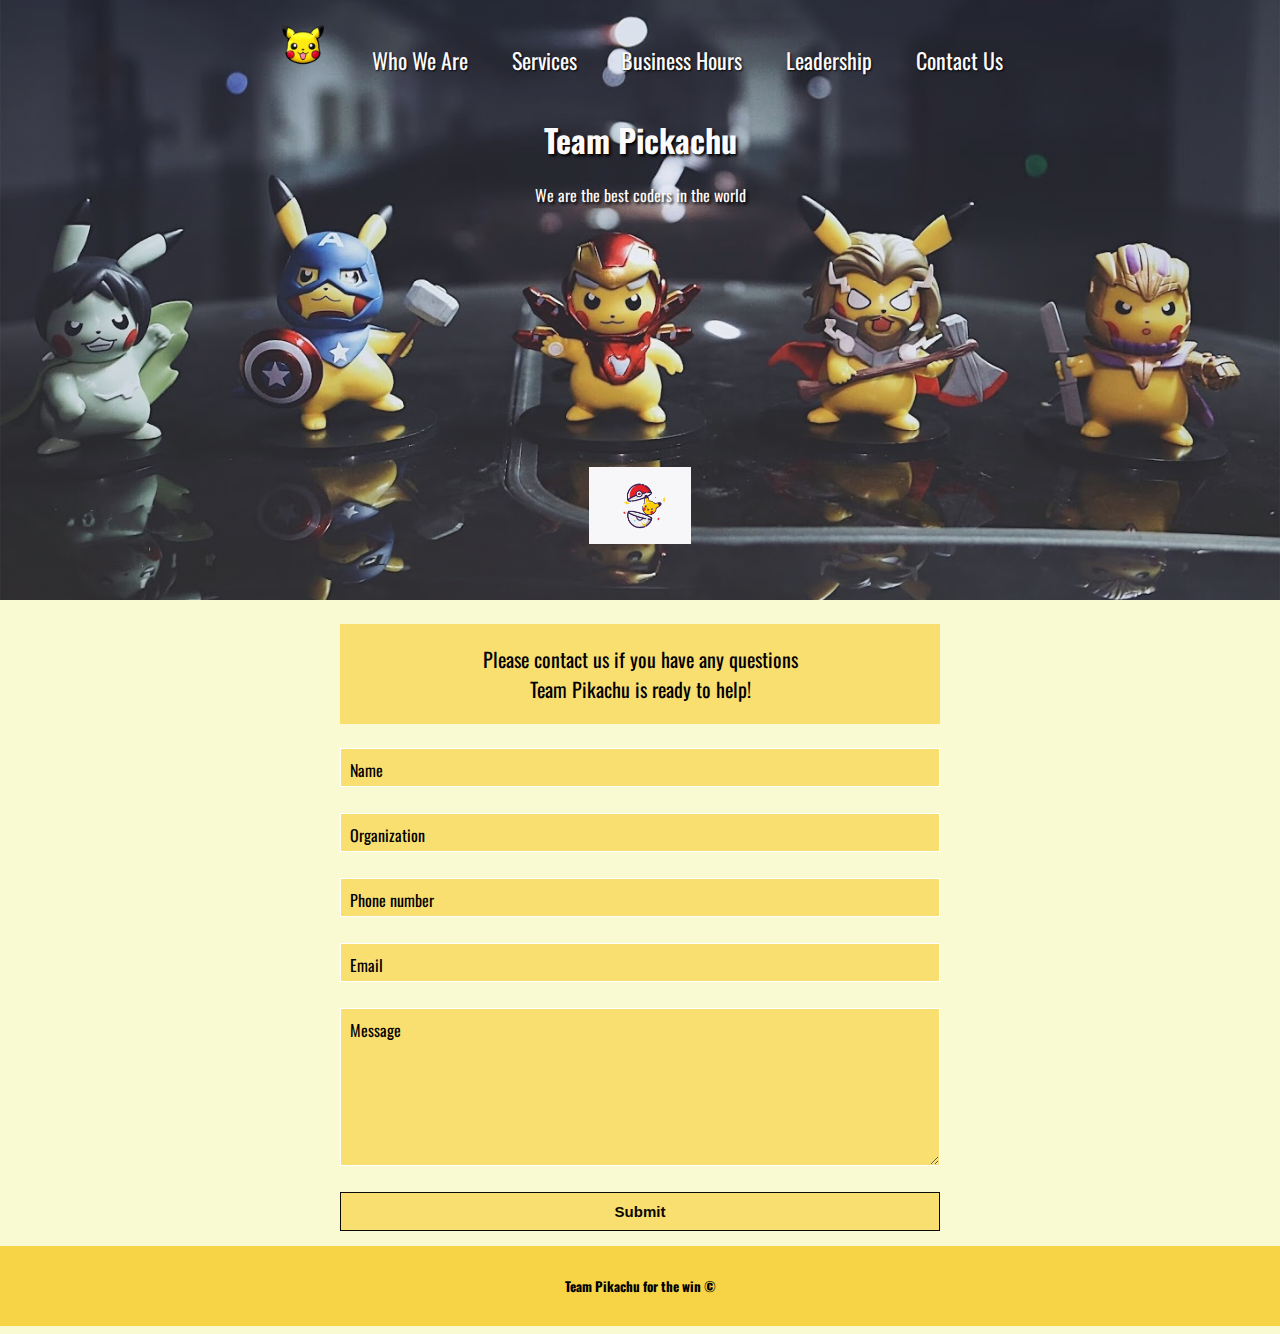
<file: contact-form.html>
<head>
  <meta charset="UTF-8" />
  <meta name="viewport" content="width=device-width, initial-scale=1.0" />
  <title>Pika HomePage</title>
  <link rel="stylesheet" href="style.css" />
  <link rel="icon" type="image/x-icon" href="img/pika-head.png" />
  <link rel="preconnect" href="https://fonts.googleapis.com" />
  <link rel="preconnect" href="https://fonts.gstatic.com" crossorigin />
  <link
    href="https://fonts.googleapis.com/css2?family=Oswald:wght@200;300;400;500;600;700&display=swap"
    rel="stylesheet"
  />
  <link
    rel="stylesheet"
    href="https://cdnjs.cloudflare.com/ajax/libs/font-awesome/6.4.2/css/all.min.css"
    integrity="sha512-z3gLpd7yknf1YoNbCzqRKc4qyor8gaKU1qmn+CShxbuBusANI9QpRohGBreCFkKxLhei6S9CQXFEbbKuqLg0DA=="
    crossorigin="anonymous"
    referrerpolicy="no-referrer"
  />

  <!-- <script src="https://kit.fontawesome.com/a16a13a636.js" crossorigin="anonymous"></script> -->
</head>
<body>
  <header class="contact-header">
    <nav class="navbar">
      <ul>
        <li>
          <a href="index.html" class="navlink"
            ><img src="img/pika-head.png"
          /></a>
        </li>
        <li><a href="index.html#about" class="navlink">Who We Are</a></li>
        <li><a href="index.html#indexservice" class="navlink">Services</a></li>
        <li>
          <a href="hoursindex.html" class="navlink" _blank>Business Hours</a>
        </li>
        <li><a href="teammembers.html" class="navlink">Leadership</a></li>
        <li><a href="#" class="navlink">Contact Us</a></li>
      </ul>
      <h1>Team Pickachu</h1>
      <p class="indexheaderpg">We are the best coders in the world</p>
      <br /><br /><br /><br /><br /><br /><br /><br /><br /><br />
    </nav>
    <img
      src="img/contact-gif.gif"
      alt="pikachu!"
      id="contact-gif"
      style="width: 8%"
    />
  </header>
  <br />

  <div class="contact">
    <p class="p-contact">
      Please contact us if you have any questions<br />
      Team Pikachu is ready to help!<i
        class="fa-solid fa-bolt-lightning fa-fade fa-xl"
        style="color: #fdf9ed"
      ></i>
    </p>
    <br />
    <form action="results.com" method="post" class="contact-form">
      <div class="input-contact">
        <input type="text" id="name-contact" required />
        <label for="name-contact"><i class="fa-solid fa-user"></i>Name</label>
      </div>
      <div class="input-contact">
        <input type="text" id="org-contact" required />
        <label for="org-contact"
          ><i class="fa fa-building" style="font-size: 16px"></i
          >Organization</label
        >
      </div>
      <div class="input-contact">
        <input type="number" id="number-contact" required/>

        <label for="number-contact"
          ><i class="fas fa-phone-square-alt" style="font-size: 16px"></i>Phone
          number</label
        >
      </div>
      <div class="input-contact">
        <input type="email" id="email-contact" required/>
        <label for="email-contact"
          ><i class="fa-solid fa-envelope"></i>Email</label
        >
      </div>
      <div class="input-contact">
        <textarea id="message-contact" rows="8" required></textarea>
        <label for="message-contact"
          ><i class="fa-solid fa-comments" style="font-size: 16px"></i
          >Message</label
        >
      </div>
      <button class="contact-button" type="submit">
        <span style="font-weight: bold">Submit</span
        ><i class="fa-solid fa-paper-plane"></i>
      </button>
    </form>
  </div>
  <footer>
    <h5>Team Pikachu for the win &#169;</h5>
  </footer>
</body>
</html>
</file>
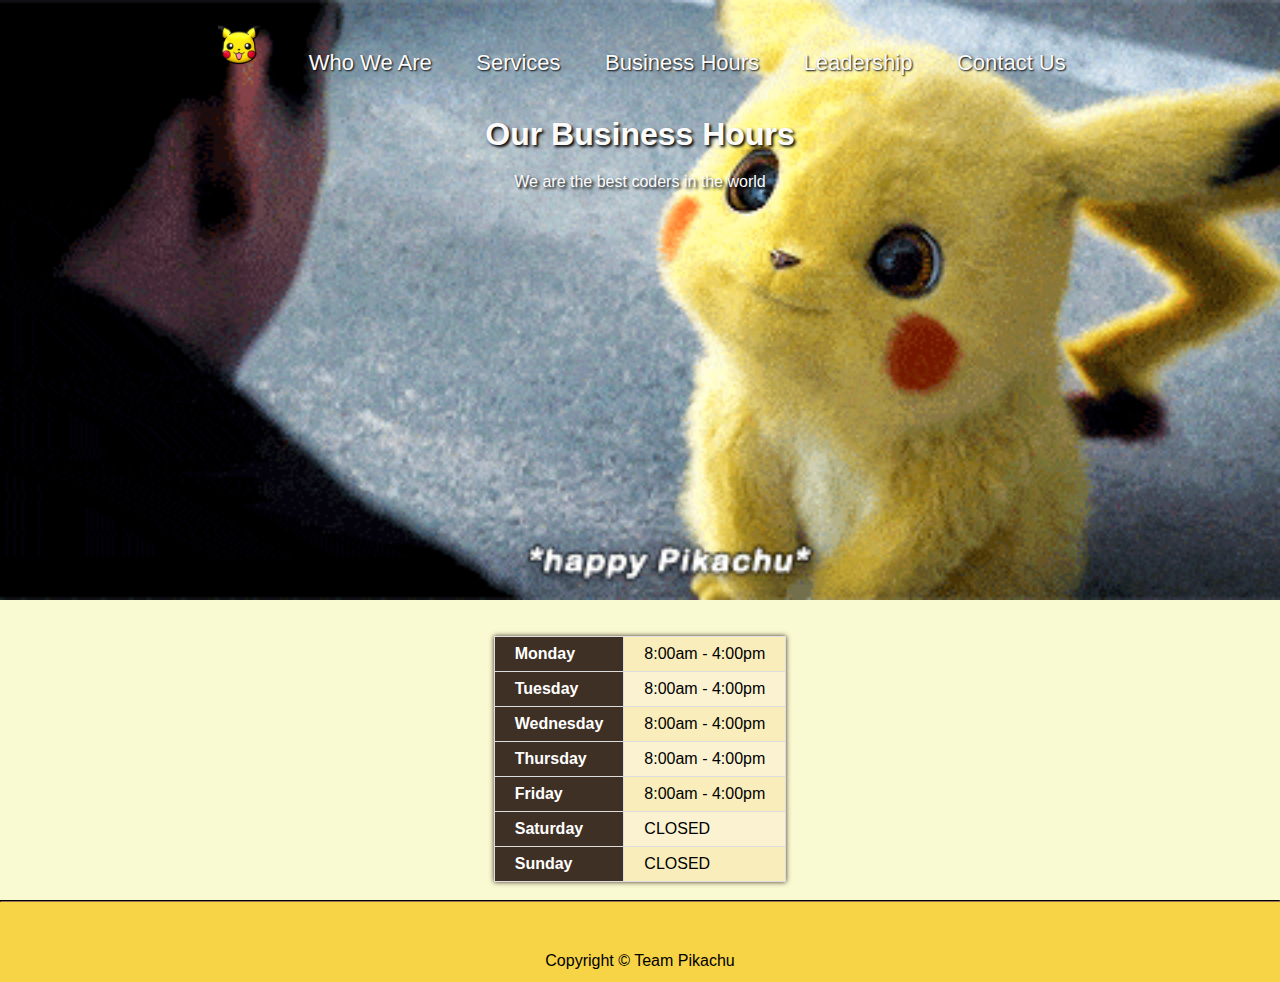
<file: hoursindex.html>
<!DOCTYPE html>
<html lang="en">
<head>
  <link rel="stylesheet" href="style.css">
  <meta charset="UTF-8">
  <link rel="icon" type="image/x-icon" href="img/pika-head.png" />
  <meta name="viewport" content="width=device-width, initial-scale=1.0">
  <title>Contact Hours</title>
</head>

<body>
  <header class="hours-header">
    <nav class="navbar">
      <ul>
        <li>
          <a href="index.html" class="navlink"><img src="img/pika-head.png" /></a>
        </li>
        <li><a href="index.html#about" class="navlink">Who We Are</a></li>
        <li><a href="index.html#indexservice" class="navlink">Services</a></li>
        <li><a href="#" class="navlink" _blank>Business Hours</a></li>
        <li><a href="teammembers.html" class="navlink">Leadership</a></li>
        <li><a href="contact-form.html" class="navlink">Contact Us</a></li>
      </ul>
  <h1>Our Business Hours</h1>
      <p class="indexheaderpg">We are the best coders in the world</p>
    </nav>
  </header>
  <br>
  <br>
  <table id="schedule">
    
    <tr>
      <th>Monday</th>
      <td class="greyrow">8:00am - 4:00pm</td>
    </tr>
      <th>Tuesday</th>
      <td>8:00am - 4:00pm</td>
    </tr>
    <tr>
       <th>Wednesday</th>
       <td class="greyrow">8:00am - 4:00pm</td>
    </tr>
    <tr>
       <th>Thursday</th>
       <td>8:00am - 4:00pm</td>
    </tr>
    <tr>
       <th>Friday</th>
       <td class="greyrow">8:00am - 4:00pm</td>
    </tr>
    <tr>
       <th>Saturday</th>
       <td>CLOSED</td>
    </tr>
    <tr>
       <th>Sunday</th>
       <td class="greyrow">CLOSED</td>
    </tr>
  </table>
  </section>
  <br>
  <hr>
  <footer>
  <p>Copyright © Team Pikachu</p>
  </footer>
</body>
</html>
</file>
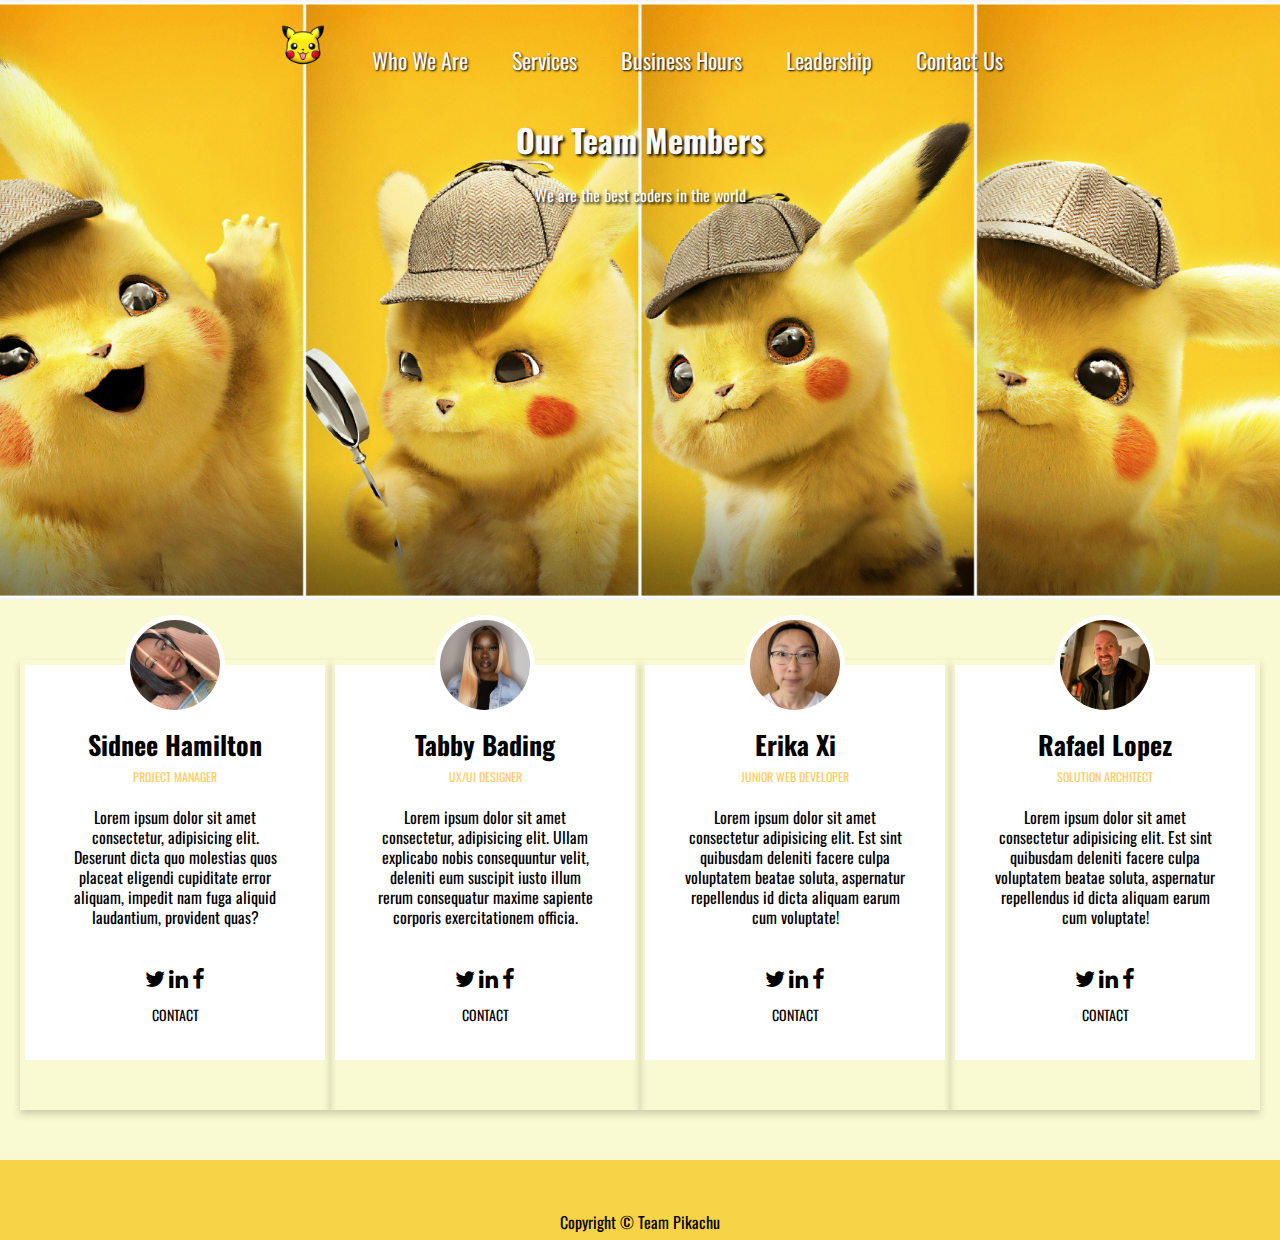
<file: teammembers.html>
<!DOCTYPE html>
<html lang="en">
  <head>
    <meta charset="UTF-8" />
    <meta name="viewport" content="width=device-width, initial-scale=1.0" />
    <link rel="stylesheet" href="style.css" />
    <link rel="preconnect" href="https://fonts.googleapis.com" />
    <link rel="preconnect" href="https://fonts.gstatic.com" crossorigin />
    <link
      href="https://fonts.googleapis.com/css2?family=Oswald:wght@200;300;400;500;600;700&display=swap"
      rel="stylesheet"
    />
    <link
      rel="stylesheet"
      href="https://cdnjs.cloudflare.com/ajax/libs/font-awesome/4.7.0/css/font-awesome.min.css"
    />
    <link rel="icon" type="image/x-icon" href="img/pika-head.png" />
    <title>Pikachu Team Leadership</title>
  </head>

  <body>
    <header class="team-header">
      <nav class="navbar">
        <ul>
          <li>
            <a href="index.html" class="navlink"
              ><img src="img/pika-head.png"
            /></a>
          </li>
          <li><a href="index.html#about" class="navlink">Who We Are</a></li>
          <li>
            <a href="index.html#indexservice" class="navlink">Services</a>
          </li>
          <li>
            <a href="hoursindex.html" class="navlink" _blank>Business Hours</a>
          </li>
          <li><a href="#" class="navlink">Leadership</a></li>
          <li><a href="contact-form.html" class="navlink">Contact Us</a></li>
        </ul>
        <h1>Our Team Members</h1>
        <p class="indexheaderpg">We are the best coders in the world</p>
      </nav>
    </header>
    <section class="wrapper">
      <div class="team">
        <!-- <div class="team-member"> -->

        <div class="card">
          <div class="team-member">
            <div class="img_team">
              <img src="./img/team1.jpg" />
            </div>
            <h3>Sidnee Hamilton</h3>
            <p class="role">Project Manager</p>
            <p>
              Lorem ipsum dolor sit amet consectetur, adipisicing elit. Deserunt
              dicta quo molestias quos placeat eligendi cupiditate error
              aliquam, impedit nam fuga aliquid laudantium, provident quas?
            </p>
            <br />
            <a href="#"><i class="fa fa-twitter"></i></a>
            <a href="#"><i class="fa fa-linkedin"></i></a>
            <a href="#"><i class="fa fa-facebook"></i></a>
            <div>
            <a href="#" class="btn-neon"
              >Contact
              <svg height="50" width="180">
                <polyline points="0,0 180,0 180,50 0,50 0,00"></polyline>
              </svg>
            </a>
            </div>
          </div>
        </div>
        <div class="card">
          <div class="team-member">
            <div class="img_team">
              <img src="./img/team2.jpg" />
            </div>
            <h3>Tabby Bading</h3>
            <p class="role">Ux/Ui Designer</p>
            <p>
              Lorem ipsum dolor sit amet consectetur, adipisicing elit. Ullam
              explicabo nobis consequuntur velit, deleniti eum suscipit iusto
              illum rerum consequatur maxime sapiente corporis exercitationem
              officia.
            </p>
            <br />
            <a href="#"><i class="fa fa-twitter"></i></a>
            <a href="#"><i class="fa fa-linkedin"></i></a>
            <a href="#"><i class="fa fa-facebook"></i></a>
            <div>
            <a href="#" class="btn-neon"
              >Contact
              <svg height="50" width="180">
                <polyline points="0,0 180,0 180,50 0,50 0,00"></polyline>
              </svg>
            </a>
            </div>
          </div>
        </div>
        <div class="card">
          <div class="team-member">
            <div class="img_team">
              <img src="./img/team3.jpg" />
            </div>
            <h3>Erika Xi</h3>
            <p class="role">Junior Web Developer</p>
            <p>
              Lorem ipsum dolor sit amet consectetur adipisicing elit. Est sint
              quibusdam deleniti facere culpa voluptatem beatae soluta,
              aspernatur repellendus id dicta aliquam earum cum voluptate!
            </p>
            <br />
            <a href="#"><i class="fa fa-twitter"></i></a>
            <a href="#"><i class="fa fa-linkedin"></i></a>
            <a href="#"><i class="fa fa-facebook"></i></a>
            <div>
            <a href="#" class="btn-neon"
              >Contact
              <svg height="50" width="180">
                <polyline points="0,0 180,0 180,50 0,50 0,00"></polyline>
              </svg>
            </a>
            </div>
          </div>
        </div>
        <div class="card">
          <div class="team-member">
            <div class="img_team">
              <img src="./img/team5.jpg" />
            </div>
            <h3>Rafael Lopez</h3>
            <p class="role">Solution Architect</p>
            <p>
              Lorem ipsum dolor sit amet consectetur adipisicing elit. Est sint
              quibusdam deleniti facere culpa voluptatem beatae soluta,
              aspernatur repellendus id dicta aliquam earum cum voluptate!
            </p>
            <br />
            <a href="#"><i class="fa fa-twitter"></i></a>
            <a href="#"><i class="fa fa-linkedin"></i></a>
            <a href="#"><i class="fa fa-facebook"></i></a>
            <div id="neon">
              <a href="#" class="btn-neon"
                >Contact
                <svg height="50" width="180">
                  <polyline points="0,0 180,0 180,50 0,50 0,00"></polyline>
                </svg>
              </a>
            </div>
          </div>
        </div>
      </div>
    </section>
    <footer>
      <p>Copyright © Team Pikachu</p>
    </footer>
  </body>
</html>
</file>
<file: style.css>
* {
  padding: 0;
  margin: 0;
  box-sizing: border-box;
  text-decoration: none;
  list-style: none;
}

section {
  height: 400px;
}

header {
  background: url(img/indexheaderphoto.jpg);
  background-position: center;
  background-size: cover;
  background-repeat: no-repeat;
  height: 600px;
  color: #fbfbfb;
}

.team-header {
  background: url(img/bg-contact2.jpg);
  background-position: center;
  background-repeat: no-repeat;
  background-size: cover;
  height: 600px;
  color: #fbfbfb;
}
.contact-header {
  background: url(img/bg-contact1.jpg);
  background-position: center;
  background-repeat: no-repeat;
  /* background-size: cover; */
  height: 600px;
  color: #fbfbfb;
  background-image: linear-gradient(
      rgba(130, 163, 247, 0.1),
      rgba(246, 246, 243, 0.1)
    ),
    url("img/bg-contact1.jpg");
  background-size: cover;
  text-align: center;
}
*contact-gif {
  width: 7%;
}

.hours-header {
  background: url(img/detective-pikachu-icegif-2.gif);
  background-position: center;
  background-size: cover;
  background-repeat: no-repeat;
  height: 600px;
  color: #fbfbfb;
}
.navlink {
  color: #fbfbfb;
  text-shadow: 1px 1px 2px black;
}
.navlink:hover {
  color: #f7d346;
  font-size: larger;
  transition: 0.5s;
  text-shadow: 2px 2px 8px black;
}

h1,
.indexheaderpg {
  text-shadow: 2px 2px 3px black;
  text-align: center;
}

body {
  font-family: "Oswald", sans-serif;
  background-color: red;
}

li img {
  width: 50px;
  height: auto;
  vertical-align: center;
  z-index: 1;
}

li {
  display: inline-block;
  padding: 20px;
}

ul {
  text-align: center;
  padding-bottom: 20px;
}

hr {
  border-color: #3f3025;
}

#pikavideo {
  float: left;
  margin-right: 20px;
  margin-top: 20px;
  margin-left: 20px;
  border-radius: 10px;
  box-shadow: 0px 0px 5px #3f3025;
  border: 2px solid yellow;
}

.indextopbutton {
  background-color: #faf2d0;
  border: none;
  padding: 9px;
  border-radius: 20px;
  margin: 20px 30px;

  cursor: pointer;
  vertical-align: text-bottom;
  box-shadow: 0px 0px 5px #3f3025;
}

.indextopbut {
  color: #3f3025;
  padding: 8px;
  font-weight: bold;
}

.indextopbutton:hover {
  background-color: #f7d346;
  transition: 0.25s;
}

.aboutpara {
  margin-top: 15px;
}

#indexservice {
  background-color: #fbfbfb;
}

#servicetable {
  border-collapse: collapse;
  background-color: #faf2d0;
  margin-left: auto;
  margin-right: auto;
  box-shadow: 0px 0px 5px #3f3025;
}

#servicetable th {
  padding-top: 12px;
  padding-bottom: 12px;
  text-align: left;
  background-color: #3f3025;
  color: white;
}

#servicetable td,
#servicetable th {
  border: 1px solid #ddd;
  padding: 8px 20px;
}

footer {
  width: 100%;
  height: 80px;
  background-color: #f7d346;
  padding-top: 30px;
  text-align: center;
}

h2,
p {
  margin: 20px;
}

body {
  background-color: lightgoldenrodyellow;
  font-family: "Oswald", sans-serif;
}

.wrapper {
  margin-top: 60px;
  height: 500px;
}

.wrapper h1 {
  font-size: 52px;
  margin-bottom: 60px;
  text-align: center;
}
.team {
  display: flex;
  text-align: center;
  width: auto;
  justify-content: center;
  flex-wrap: wrap;
}

.team .team-member {
  background: #fff;
  margin: 5px;
  margin-bottom: 50px;
  width: 300px;
  padding: 20px;
  line-height: 20px;
  position: relative;
}

.team .team-member h3 {
  color: black;
  font-size: 26px;
  margin-top: 50px;
}

.team .team-member p.role {
  color: #ffcc66;
  font-size: 12px;
  text-transform: uppercase;
  margin: 12px 0;
}

.team .team-member .img_team img {
  width: 100px;
  height: 100px;
  border-radius: 50%;
  position: absolute;
  top: -50px;
  left: 50%;
  transform: translateX(-50%);
  background: #fff;
}

.team .team-member .img_team img {
  width: 100px;
  height: 100px;
  padding: 5px;
  object-fit: cover;
}

.card {
  box-shadow: 0 4px 8px 0 rgba(0, 0, 0, 0.193);
  transition: 0.3s;
}

.card:hover {
    box-shadow: 0 8px 16px 0 rgba(0, 0, 0, 0.8);
    transform: rotate3d(0.5, 1, 0, 30deg);
  }

.container {
  padding: 2px 16px;
}

/* button {
    border: none;
    outline: 0;
    display: inline-block;
    padding: 4px;
    color: white;
    background-color: #000;
    text-align: center;
    cursor: pointer;
    width: 100%;
    font-size: 15px;
  } */

a {
  text-decoration: none;
  font-size: 22px;
  color: black;
}

button:hover,
a:hover {
  opacity: 0.7;
}

.btn-neon {
    text-decoration: none;
    text-transform: uppercase;
    text-align: center;
    font-size: 14px;
    line-height: 50px;
    color: #000;
    width: 90px;
    transition: 1s;
    transition-delay: .9s;
    transition: 1s;
    position: relative;
    display: inline-block;
    border-radius: 10px;
   }

   

   .btn-neon:hover{
     box-shadow: 0 0 10px 0 0 10px #ff6f61,
     0 0 40px #ff6f61,
     0 0 80px #ff6f61;
     background-color: #F6CF57;
   }
 
 
 .btn-neon:hover polyline{
   stroke-dashoffset: -460;
 }
 
 .btn-neon svg{
   position: absolute;
     top:0;
     left:0;
     right:0;
     bottom:0;
     width: 100%;
     height: 100%;
 }
 
 .btn-neon svg polyline{
   fill: transparent;
   stroke:  #ff6f61;
   stroke-width: 8px;
   stroke-dasharray: 40 460;
   stroke-dashoffset: 40;
    transition:  .8s ease-in-out;
 }

.btn-neon:hover {
  box-shadow: 0 0 10px 0 0 10px #ff6f61, 0 0 40px #ff6f61, 0 0 80px #ff6f61;
  background-color: #f6cf57;
}

.btn-neon:hover polyline {
  stroke-dashoffset: -460;
}

.btn-neon svg {
  position: absolute;
  top: 0;
  left: 0;
  right: 0;
  bottom: 0;
  width: 100%;
  height: 100%;
}

.btn-neon svg polyline {
  fill: transparent;
  stroke: #ff6f61;
  stroke-width: 8px;
  stroke-dasharray: 40 460;
  stroke-dashoffset: 40;
  transition: 0.8s ease-in-out;
}

table,
th,
td {
  border: 1px solid #3f3025;
  border-collapse: collapse;
  margin-left: auto;
  margin-right: auto;
}

#schedule {
  border-collapse: collapse;
  background-color: #faf2d0;
  margin-left: auto;
  margin-right: auto;
  box-shadow: 0px 0px 5px #3f3025;
}
.greyrow {
  background-color: #f8edbb;
}
#schedule th {
  padding-top: 12px;
  padding-bottom: 12px;
  text-align: left;
  background-color: #3f3025;
  color: white;
}

#schedule td,
#schedule th {
  border: 1px solid #ddd;
  padding: 8px 20px;
}

.contact-form {
  width: 80%;
  max-width: 600px;
  margin: auto;
}

.input-contact {
  margin-bottom: 16px;
  position: relative;
}
input,
textarea {
  width: 100%;
  padding: 10px;
  border: 0.5px solid #fff;
  color: #0a0800;
  background: #f9de70;
  font-size: 15px;
  margin-bottom: 10px;
  outline: 0;
}

label {
  height: 100%;
  position: absolute;
  left: 0;
  right: 0;
  padding: 10px;
  cursor: text;
  transition: 0.2s;
}

.contact-button {
  padding: 10px 0;
  color: #0a0800;
  outline: none;
  background: #f9de70;
  border: 1px solid #0b0b0b;
  width: 100%;
  cursor: pointer;
  font-size: 15px;
  margin-bottom: 15px;
}

input:focus ~ label,
input:valid ~ label,
textarea:focus ~ label,
textarea:valid ~ label {
  top: -30px;
  font-size: 14px;
}

  .p-contact {
    margin: auto; 
    text-align: center;
    width:80%;
    font-size: 20px;
    max-width: 600px;
    padding: 20px ;
    background: #f9de70;
  }
</file>
